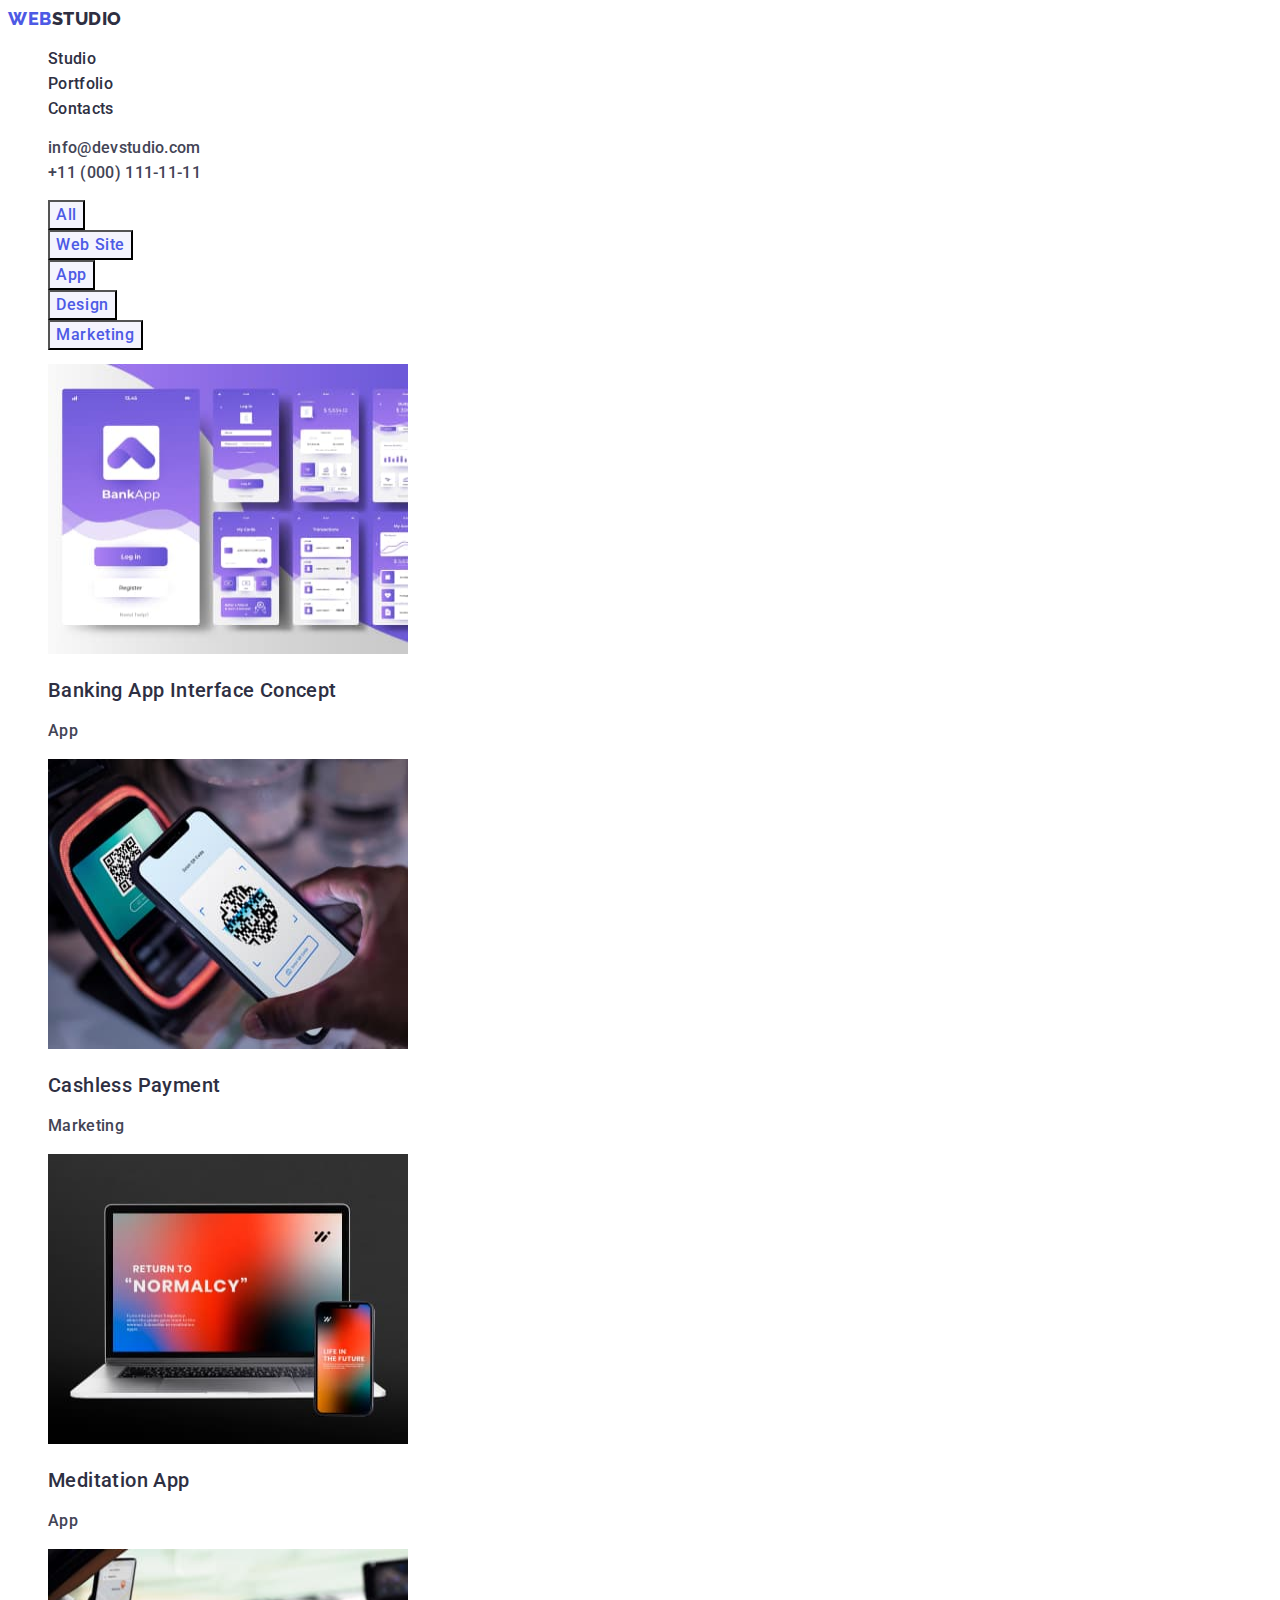
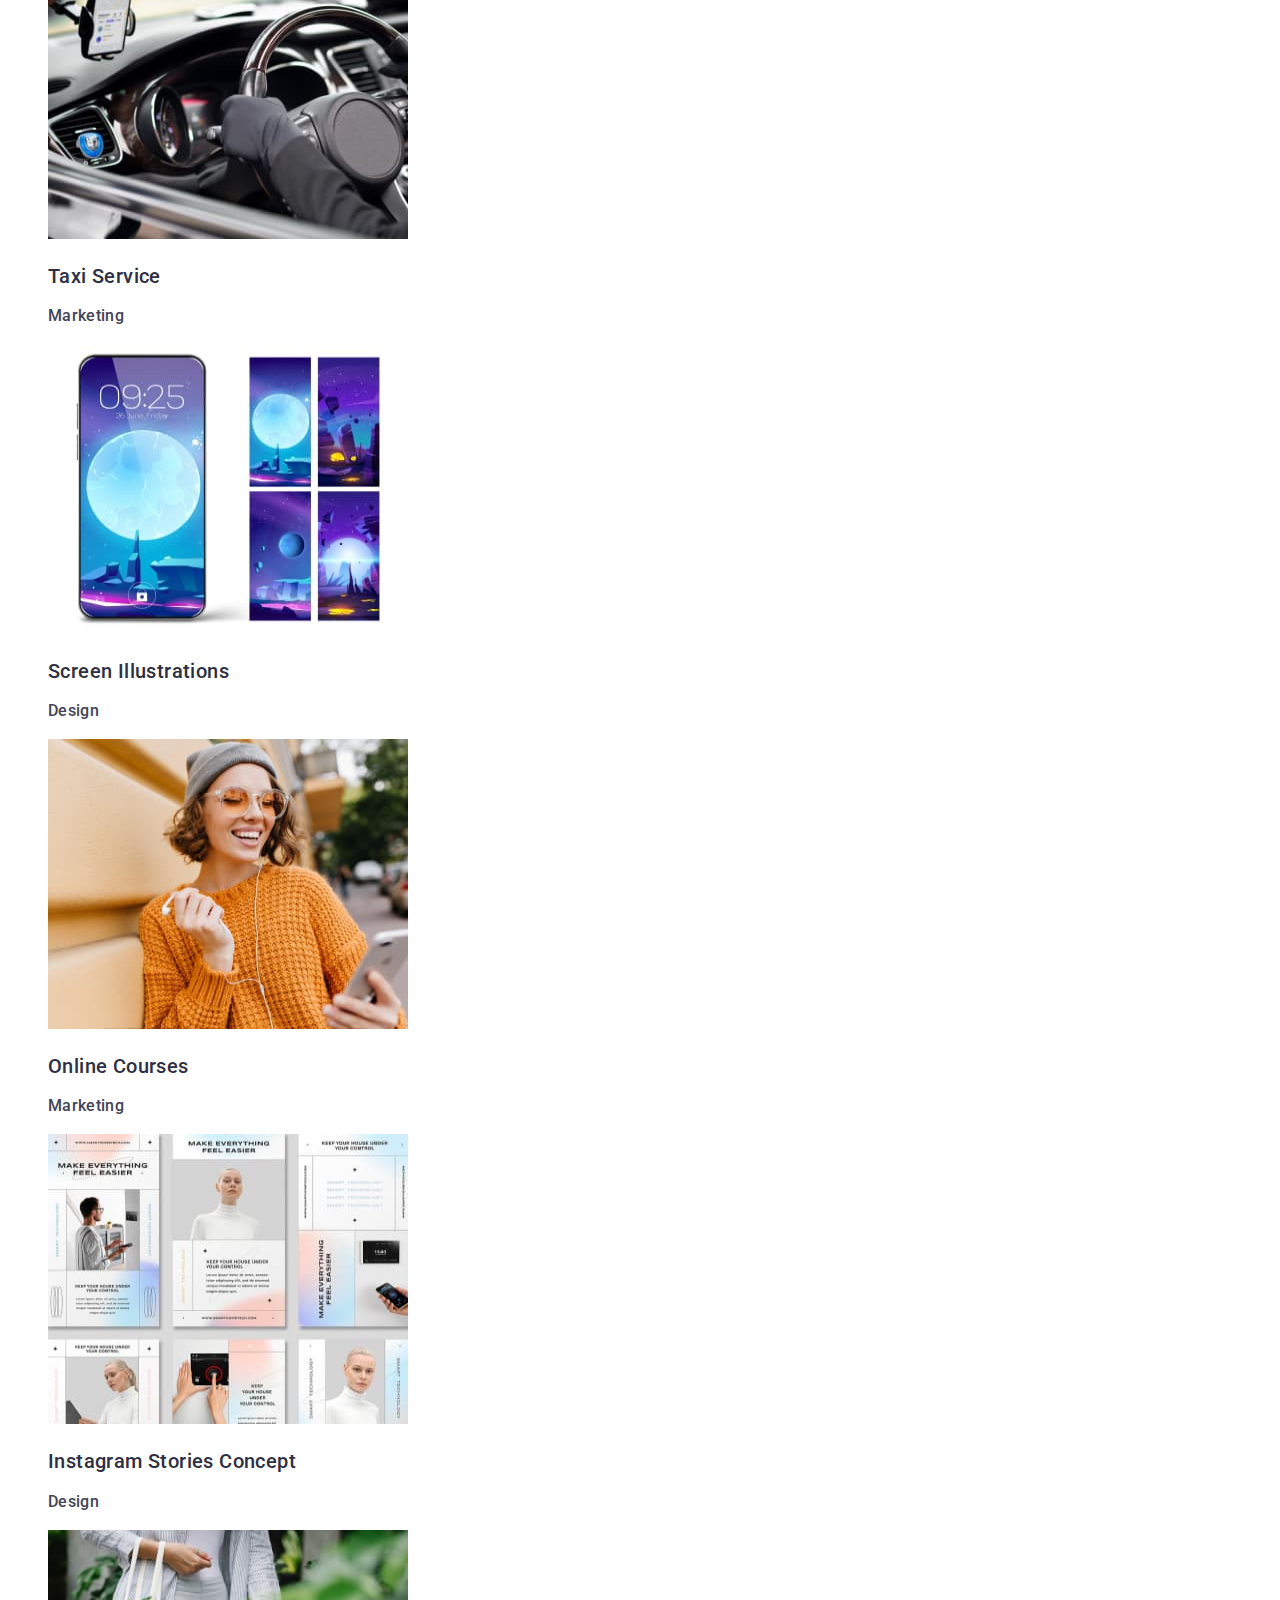
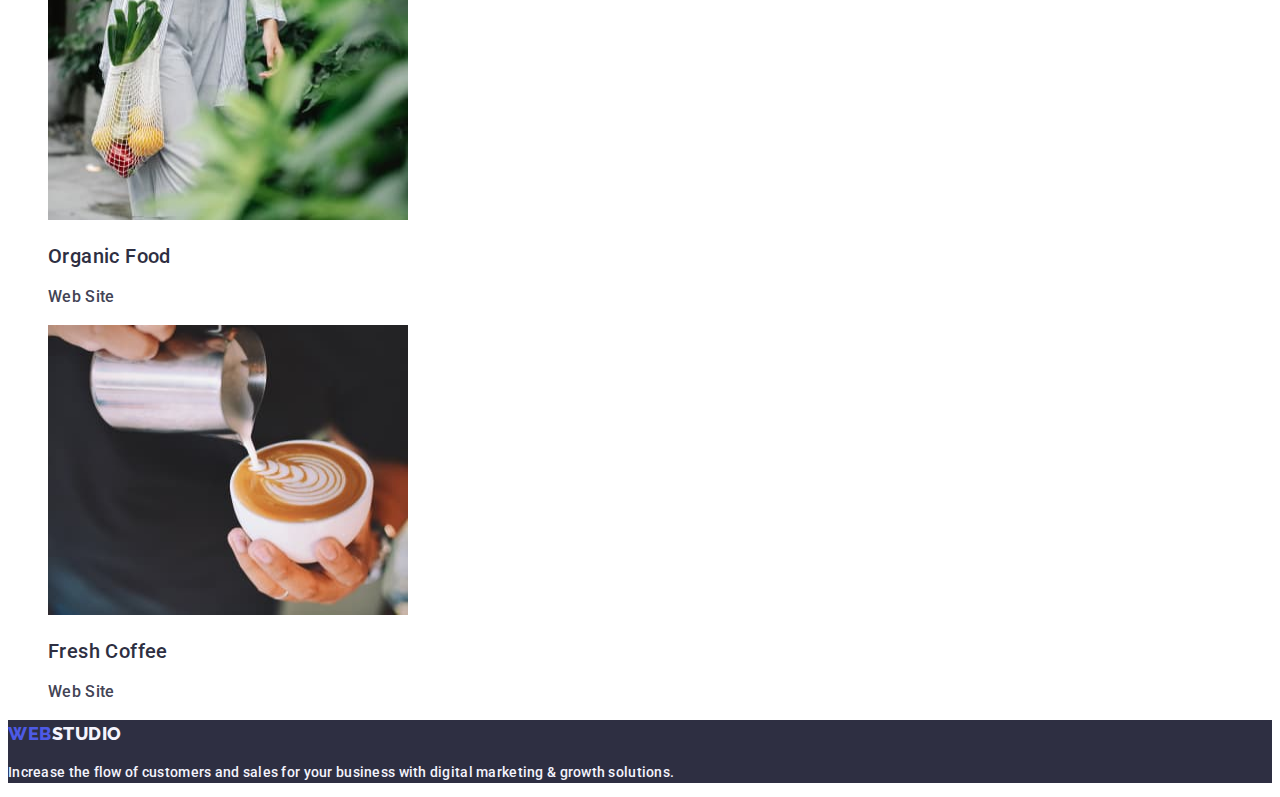
<file: portfolio.html>
<!DOCTYPE html>
<html lang="en">

<head>
    <meta charset="UTF-8">
    <meta http-equiv="X-UA-Compatible" content="IE=edge">
    <meta name="viewport" content="width=device-width, initial-scale=1.0">
    <title>Document</title>
    <link rel="preconnect" href="https://fonts.googleapis.com">
    <link rel="preconnect" href="https://fonts.gstatic.com" crossorigin>
    <link
        href="https://fonts.googleapis.com/css2?family=Raleway:wght@800&family=Roboto:wght@400;500;700;900&display=swap"
        rel="stylesheet">
    <link rel="stylesheet" href="./css/style.css">
</head>

<body>
    <!-- ******************************************** HEADER ***************************************************************** -->
    <header>
        <nav class="navig-menu">
            <a class="link logo" href="./index.html" lang="en">Web<span class="logo-part">Studio</span> </a>

            <ul class="list">
                <li>
                    <a href="./index.html" class="nav-link link">Studio</a>
                </li>
                <li>
                    <a href="./portfolio.html" class="nav-link link">Portfolio</a>
                </li>
                <li>
                    <a href="" class="nav-link link">Contacts</a>
                </li>
            </ul>
        </nav>
        <address class="adr-list">
            <ul class="header-adr-list list">
                <li><a href="mailto:info@devstudio.com" class="nav-link-stud-hdr link">info@devstudio.com</a>
                </li>
                <li><a href="tel:+110001111111" class="nav-link-stud-hdr link">+11 (000) 111-11-11</a></li>
            </ul>
        </address>
    </header>
    <!-- *********************************************** MAIN ************************************************************** -->
    <main>

        <section class="section-btn">
            <h1 hidden>our projects</h1>
            <ul class="buttons-filtres list">
                <li class="btn-list-item"><button type="button" class="btn-prtf">All</button></li>
                <li class="btn-list-item"><button type="button" class="btn-prtf">Web Site</button></li>
                <li class="btn-list-item"><button type="button" class="btn-prtf">App</button></li>
                <li class="btn-list-item"><button type="button" class="btn-prtf">Design</button></li>
                <li class="btn-list-item"><button type="button" class="btn-prtf">Marketing</button></li>
            </ul>

            <ul class="proj-pictures list">
                <li class="prtf-prjkt-pict link">
                    <a href class="prtf-prjkt-link link"><img src="./images/img8.jpg" alt="Banking App" width="360"
                            height="290">
                        <h2 class="pic-text-prtf-list">Banking App Interface Concept</h2>
                        <p class="pic-text-prtf-lis-two">App</p>
                    </a>
                </li>
                <li class="prtf-prjkt-pict link">
                    <a href class="prtf-prjkt-link link"><img src="./images/img7.jpg" alt="Cashless Payment" width="360"
                            height="290">
                        <h2 class="pic-text-prtf-list">Cashless Payment<span lang="en"></span></h2>
                        <p class="pic-text-prtf-lis-two">Marketing</p>
                    </a>
                </li>
                <li class="prtf-prjkt-pict link">
                    <a href class="prtf-prjkt-link link"><img src="./images/img6.jpg" alt="Meditation App" width="360"
                            height="290">
                        <h2 class="pic-text-prtf-list">Meditation App<span lang="en"></span></h2>
                        <p class="pic-text-prtf-lis-two">App</p>
                    </a>
                </li>
                <li class="prtf-prjkt-pict link">
                    <a href class="prtf-prjkt-link link"><img src="./images/img5.jpg" alt="Taxi Service" width="360"
                            height="290">
                        <h2 class="pic-text-prtf-list">Taxi Service<span lang="en"></span></h2>
                        <p class="pic-text-prtf-lis-two">Marketing</p>
                    </a>
                </li>
                <li class="prtf-prjkt-pict link">
                    <a href class="prtf-prjkt-link link"><img src="./images/img4.jpg" alt="Screen Illustrations"
                            width="360" height="290">
                        <h2 class="pic-text-prtf-list">Screen Illustrations<span lang="en"></span></h2>
                        <p class="pic-text-prtf-lis-two">Design</p>
                    </a>
                </li>
                <li class="prtf-prjkt-pict link">
                    <a href class="prtf-prjkt-link link">
                        <img src="./images/img3.jpg" alt="Online Courses" width="360" height="290">
                        <h2 class="pic-text-prtf-list">Online Courses<span lang="en"></span></h2>
                        <p class="pic-text-prtf-lis-two">Marketing</p>
                    </a>
                </li>
                <li class="prtf-prjkt-pict link">
                    <a href class="prtf-prjkt-link link"><img src="./images/img2.jpg" alt="Instagram Stories Concept"
                            width="360" height="290">
                        <h2 class="pic-text-prtf-list">Instagram Stories Concept<span lang="en"></span></h2>
                        <p class="pic-text-prtf-lis-two">Design</p>
                    </a>
                </li>
                <li class="prtf-prjkt-pict link">
                    <a href class="prtf-prjkt-link link"><img src="./images/img1.jpg" alt="Organic Food" width="360"
                            height="290">
                        <h2 class="pic-text-prtf-list">Organic Food<span lang="en"></span></h2>
                        <p class="pic-text-prtf-lis-two">Web Site</p>
                    </a>
                </li>
                <li class="prtf-prjkt-pict link">
                    <a href class="prtf-prjkt-link link"><img src="./images/img0.jpg" alt="Fresh Coffee" width="360"
                            height="290">
                        <h2 class="pic-text-prtf-list">Fresh Coffee<span lang="en"></span></h2>
                        <p class="pic-text-prtf-lis-two">Web Site</p>
                    </a>
                </li>
            </ul>

        </section>
    </main>
    <!-- ******************************************** FOOTER ***************************************************************** -->
    <footer class="footer-bg">
        <a href="./index.html" class="link logo">Web<span class="logo-part-footer">Studio</span> </a>

        <p class="nav-link-footer">
            Increase the flow of customers and sales for your business with digital marketing & growth
            solutions.</p>
        <!-- test4 -->
    </footer>

</body>

</html>
</file>
<file: css/style.css>
:root {
  --main-light-color: #ffffff;
  --main-font-color: #434455;
  --secondary-font-color: #212121;
  --accent-color: #2196f3;
  --secondary-accent-color: #188ce8;
  --logo-color: #000000;
  --border-bg-color: #2f303a;
  --section-team-bg-color: #f5f4fa;
  --color-text-nav-link: #212121;
  --foot-color-bckgrnd: #2e2f42;
  --notmain-color: #2e2f42;
  --stud-color-sect-work: #2e2f42;
  --stud-color-sect-team: #2e2f42;
  --prtf-color-pic-text2: #2e2f42;
  --prtf-color-pic-text3: #434455;
}
/*Global styles*/
body {
  background-color: var(--main-light-color);
  color: var(--main-font-color);
  font-family: "Roboto", sans-serif;
  font-size: 14px;
  line-height: 1.71;
}
.section-title {
  font-weight: 700;
  font-size: 36px;
  line-height: 1.17;
  color: var(--secondory-font-color);
}
.title {
  font-weight: 700;
  font-size: 14px;
  line-height: 1.14;
  color: var(--secondory-font-color);
}

ul {
  list-style-type: none;
}

.navig-menu {
}
.logo {
  text-decoration: none;
  font-family: "Raleway", sans-serif;
  /* font-style: normal; */
  font-weight: 800;
  font-size: 18px;
  line-height: 1.17;
  letter-spacing: 0.03em;
  color: #4d5ae5;
  text-transform: uppercase;
}

.logo-part {
  color: #2e2f42;
}

.nav-link {
  text-decoration: none;
  font-weight: 500;
  font-size: 16px; /*temp  test*/
  line-height: 1.5;
  letter-spacing: 0.02em;
  color: #2e2f42;
}

.nav-link:hover,
.nav-link:focus {
  color: #2196f3;
}

/* .nav-txt-studio {
  color: #2196f3;
}
.nav-txt-studio:hover,
.nav-txt-studio:focus {
  color: #212121;
} */

/* .nav-txt-eMail {
  color: #2196f3;
}

.nav-txt-eMail:hover,
.nav-txt-eMail:focus {
  color: #212121;
} */
/************************************************************************************************************* */
.studio-btn {
  font-family: inherit;
  font-weight: 500;
  font-size: 16px;
  line-height: 1.5;
  letter-spacing: 0.04em;
  color: #ffffff;
  background-color: #4d5ae5;
  cursor: pointer;
}
.studio-btn:hover,
.studio-btn:focus {
  background-color: #404bbf;
  cursor: pointer;
}
.studio-btn-txt {
  font-weight: 700;
  font-size: 16px;
  line-height: calc(30 / 16);
  /*? d_isplay: f_lex; */
  color: #ffffff;
}
/************************************************************************************************************* */

.btn-list-item {
}

.btn-prtf {
  font-family: inherit;
  font-weight: 500;
  line-height: 1.5;
  font-size: 16px;
  letter-spacing: 0.04em;
  color: #4d5ae5;
  cursor: pointer;
  background-color: #f4f4fd;
}

.btn-prtf:hover,
.btn-prtf:focus {
  background: #404bbf;
  cursor: pointer;
  color: #ffffff;
}
.pic-text-prtf-list {
  /* font-style: normal; */
  font-weight: 500;
  font-size: 20px;
  line-height: 1.2;
  letter-spacing: 0.02em;
  color: var(--prtf-color-pic-text2);
}
.pic-text-prtf-lis-two {
  font-weight: 500;
  font-size: 16px;
  line-height: 1.5;
  letter-spacing: 0.02em;
  color: var(--prtf-color-pic-text3);
  text-decoration: none;
}

/* ********************************************  main (studio) *****************************************/
.stud_main_sect_stud {
  background-color: #2e2f42;
}

.about-us-list {
  list-style: none;
}
.studio-main-text-one {
  font-weight: 900;
  font-size: 56px;
  line-height: 1.07;
  text-align: center;
  letter-spacing: 0.02em;
  text-transform: uppercase;
  color: #ffffff;
  background-color: #2e2f42;
}
.studio-main-subtitle {
  font-weight: 500;
  font-size: 20px;
  line-height: 1.2;
  letter-spacing: 0.02em;
  color: var(--notmain-color);
}
.about-us {
}
.studio-main-text-two {
  /* font-weight: 64px; */
  font-size: 16px;
  line-height: 1.5;
  letter-spacing: 0.02em;
  /* text-transform: uppercase;
  color: #434455; */
}

.stud-work {
}
.stud-team {
  background-color: #f4f4fd;
}
.stud-sect-four-bgrnd {
  background-color: #ffffff;
}

.studio-main-text-stud {
  font-weight: 700;
  font-size: 36px;
  line-height: 1.11;
  text-align: center;
  letter-spacing: 0.02em;
  color: var(--stud-color-sect-work);
  text-transform: capitalize;
}
.text-names-pipls {
  font-weight: 500;
  font-size: 20px;
  line-height: 1.2;
  letter-spacing: 0.02em;

  color: var(--stud-color-sect-team);
}

.backgraund-tiams {
  background-color: #f5f4fa;
}

footer {
  background: #2f303a;
}
.logo2 {
  margin: 2.5%;
  /* font-style: normal; */
  font-family: "Raleway";
  text-decoration: none;
  font-weight: 700;
  font-size: 26px;
  line-height: calc(31 / 26);
  letter-spacing: 0.03em;
  color: #f4f4fd;
}

.logo-part-footer {
  color: #f4f4fd;
  line-height: 1.5;
}

.nav-link-footer {
  text-decoration: none;
  font-style: normal;
  font-weight: 500;
  line-height: 1.5;
  letter-spacing: 0.02em;
  color: #f4f4fd;
  column-count: 1;
}
.nav-link-stud-hdr {
  text-decoration: none;
  font-weight: 500;
  font-size: 16px;
  line-height: 1.5;
  letter-spacing: 0.02em;
  color: #434455;
}
.nav-link-stud-hdr:hover,
.nav-link-stud-hdr:focus {
  color: #404bbf;
}

.nav-link3 {
  text-decoration: none;
  font-style: normal;
  font-weight: 400;
  font-size: 14px;
  line-height: 24px;
  letter-spacing: 0.03em;

  color: rgba(255, 255, 255, 0.6);
}

.link.nav-link3:hover,
.link.nav-link3:focus {
  color: #404bbf;
}
.footer-adr {
  /* d_isplay: block; */
  font-style: normal;
}
/* ************************************************vvvvvvvvvvvvvv******************************************* */
/* .studio-pictures1 */
.chym_zaymaemos {
  margin: 2%;
}

.nashaKomanda {
  margin: 2%;
}

/* *************************************************** PORTFOLIO ******************************************** */
.buttons-filtres {
}

/* .pic-box1  */
.pics {
}
/*? ****************** HEADER  ******************/
.list {
  list-style: none;
  font-style: normal;
}
.adr-list {
  font-style: normal;
}
.prtf-prjkt-pict.link {
  text-decoration: none;
}
.link:hover,
.link:focus {
  color: #404bbf;
}
.prtf-prjkt-link {
  text-decoration: none;
}

/*? ****************** MAIN  ******************/
.section-btn {
  background-color: var(--main-light-color);
}

.prtf-prjkt-pict {
}
.prtf-prjkt-pict.link {
  text-decoration: none;
}

.proj-pictures.list {
  list-style: none;
}

/* .pic-list{
  background-color:#2e2f42; 
} */
/*? ****************** FOOTER  ******************/
.footer-bg {
  background-color: var(--foot-color-bckgrnd);
}
</file>
